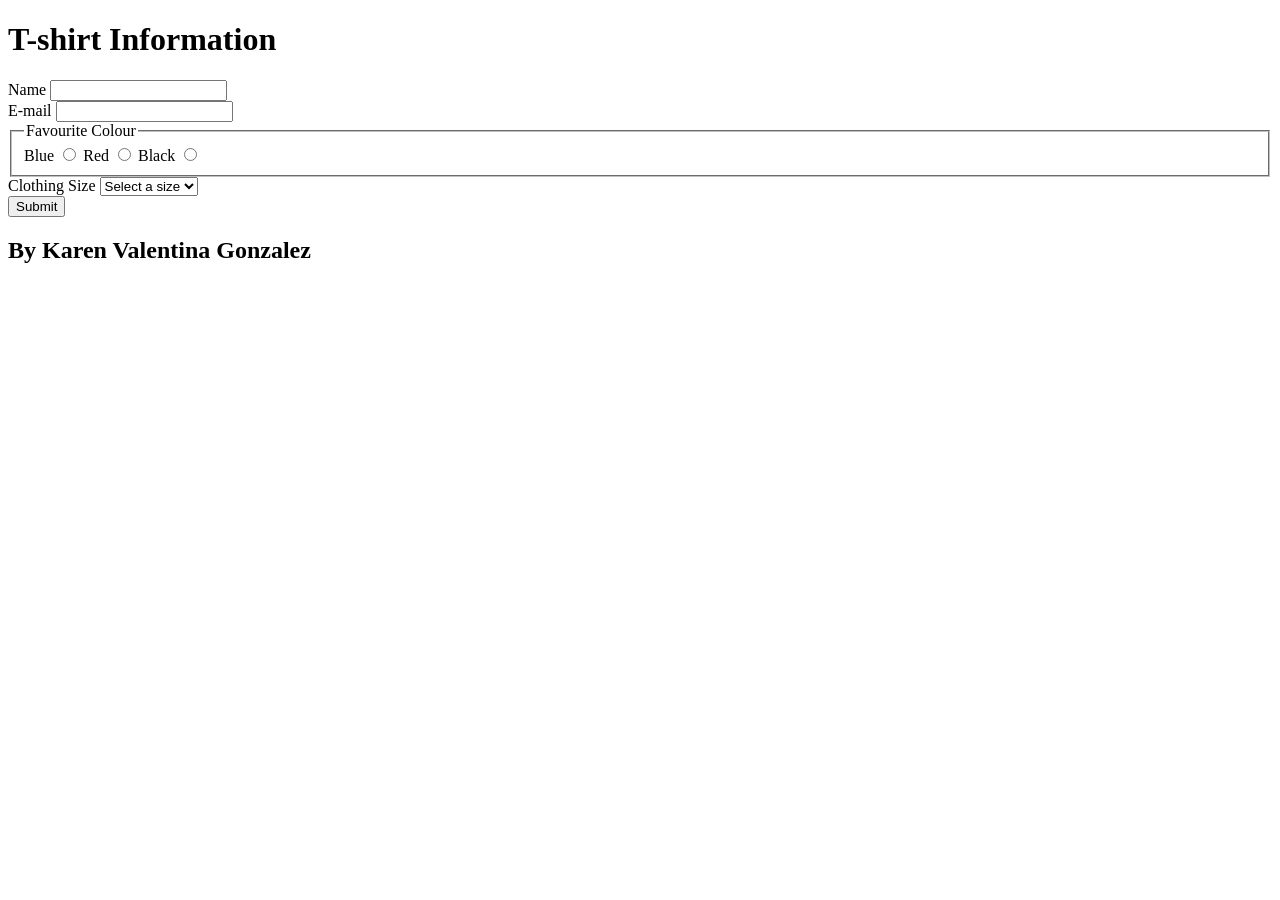
<file: Form-Controls/index.html>
<!DOCTYPE html>
<html lang="en">
  <head>
    <meta charset="utf-8" />
    <meta http-equiv="X-UA-Compatible" content="IE=edge" />
    <title>My form exercise</title>
    <meta name="description" content="" />
    <meta name="viewport" content="width=device-width, initial-scale=1" />
  </head>
  <body>
    <header>
      <h1>T-shirt Information</h1>
    </header>
    <main>
      <form>
        <div>
          <label for="name">Name</label>
          <input type="text" id="name" name="name" minlength="2" required/>
        </div>

        <div>
          <label for="e-mail">E-mail</label>
          <input type="email" id="e-mail" name="e-mail" required>
        </div>

        <fieldset>
          <legend>Favourite Colour</legend>
      
          <label for="blue">Blue</label>
          <input type="radio" id="blue" name="favourite-colour" value="blue" required>

          <label for="red">Red</label> 
          <input type="radio" id="red" name="favourite-colour" value="red">

          <label for="black">Black</label>
          <input type="radio" id="black" name="favourite-colour" value="black">
        </fieldset>

        <div>
          <label for="size">Clothing Size</label>

         <select id="size" name="size" required>
          <option value="">Select a size</option>
          <option value="XS">XS</option>
          <option value="S">S</option>
          <option value="M">M</option>
          <option value="L">L</option>
          <option value="XL">XL</option>
          <option value="XXL">XXL</option>
         </select>
        </div>

        <button type="submit">Submit</button>

      </form>
    </main>
    <footer>
      <h2>By Karen Valentina Gonzalez</h2>
    </footer>
  </body>
</html>
</file>
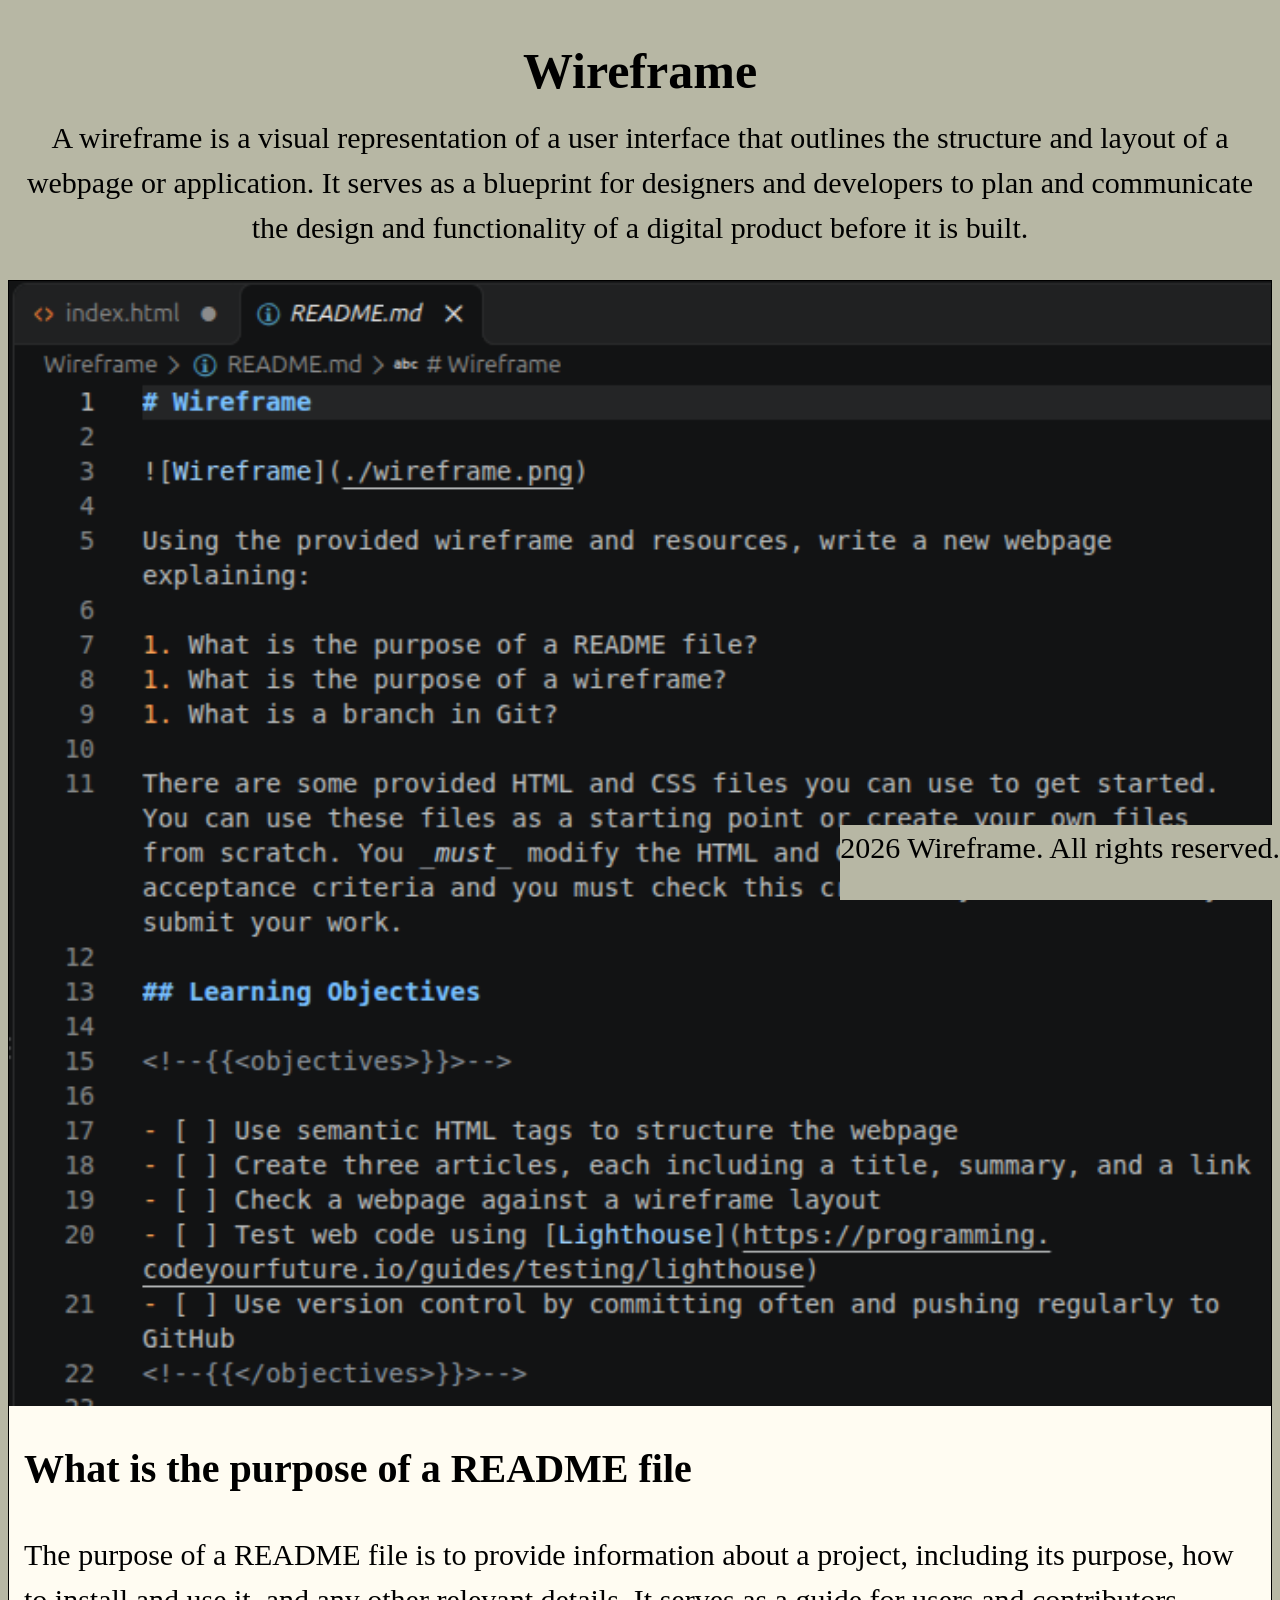
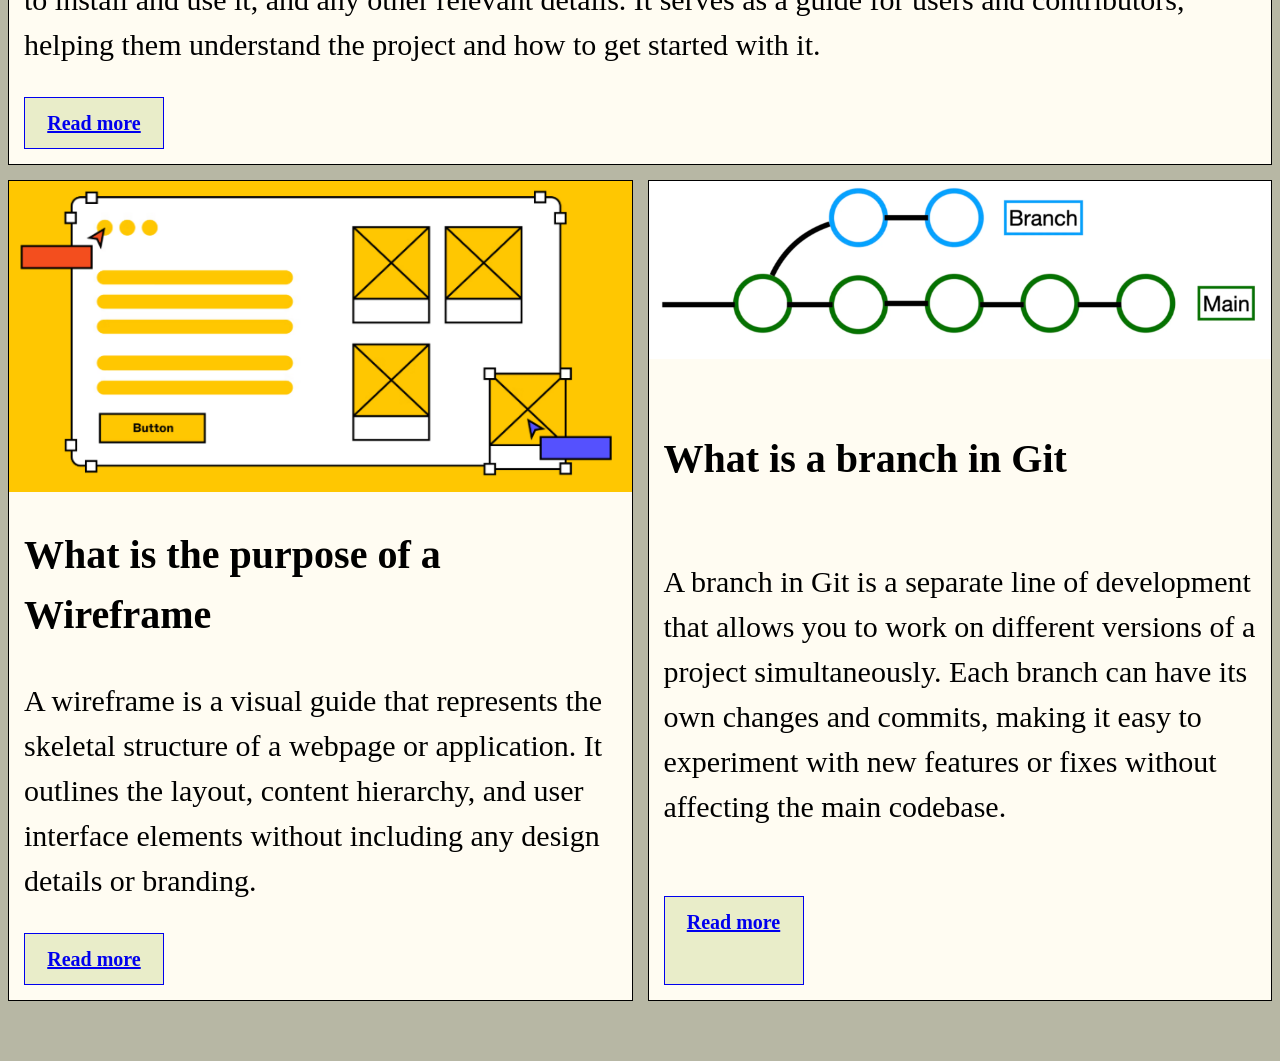
<file: Wireframe/index.html>
<!DOCTYPE html>
<html lang="en">
  <head>
    <meta charset="UTF-8" />
    <meta name="viewport" content="width=device-width, initial-scale=1.0" />
    <title>Wireframe</title>
    <link rel="stylesheet" href="style.css" />
  </head>
  <body>
    <header>
      <h1>Wireframe</h1>
      <p>
        A wireframe is a visual representation of a user interface that outlines the structure and layout of a webpage or application. It serves as a blueprint for designers and developers to plan and communicate the design and functionality of a digital product before it is built.
      </p>
    </header>
    <main>
      <article>
        <img src="README.png" alt="Diagram of a Git branch splitting off from the main line" />
        <h2>What is the purpose of a README file</h2>
        <p>
          The purpose of a README file is to provide information about a project, including its purpose, how to install and use it, and any other relevant details. It serves as a guide for users and contributors, helping them understand the project and how to get started with it.
        </p>
        <a href="https://docs.github.com/en/repositories/managing-your-repositorys-settings-and-features/customizing-your-repository/about-readmes">Read more</a>
      </article>

      <article>
        <img src="wireframe1.png" alt="Diagram of an example of a Wireframe" />
        <h2>What is the purpose of a Wireframe</h2>
        <p>
          A wireframe is a visual guide that represents the skeletal structure of a webpage or application. It outlines the layout, content hierarchy, and user interface elements without including any design details or branding.
        </p>
        <a href="https://www.productplan.com/glossary/wireframe">Read more</a>
      </article>

      <article>
        <img src="branch.png" alt="Diagram of a main branch and a feature branch" />
        <h2>What is a branch in Git</h2>
        <p>
          A branch in Git is a separate line of development that allows you to work on different versions of a project simultaneously. Each branch can have its own changes and commits, making it easy to experiment with new features or fixes without affecting the main codebase.
        </p>
        <a href="https://git-scm.com/book/en/v2/Git-Branching-Branches-in-a-Nutshell">Read more</a>
      </article>

    </main>
    <footer>
      <p>
        2026 Wireframe. All rights reserved.
      </p>
    </footer>
  </body>
</html>
</file>
<file: Wireframe/style.css>
/* Here are some starter styles
You can edit these or replace them entirely 
It's showing you a common way to organise CSS 
And includes solutions to common problems 
As well as useful links to learn more */

/* ====== Design Palette ======
 This is our "design palette".
 It sets out the colours, fonts, styles etc to be used in this design 
 At work, a designer will give these to you based on the corporate brand, but while you are learning
 You can design it yourself if you like
 Inspect the starter design with Devtools
 Click on the colour swatches to see what is happening
 I've put some useful CSS you won't have learned yet
 For you to explore and play with if you are interested
 https://web.dev/articles/min-max-clamp
 https://scrimba.com/learn-css-variables-c026
====== Design Palette ====== */
:root {
  --paper: #b7b7a4;
  --ink: color-mix(in oklab, var(--color) 5%, black);
  --font: 100%/1.5 georgia, serif;
  --space: clamp(6px, 6px + 2vw, 15px);
  --line: 1px solid;
  --container: 1280px;
}
/* ====== Base Elements ======
 General rules for basic HTML elements in any context */
body {
  background: var(--paper);
  color: var(--ink);
  font: var(--font);
}
a {
  padding: 10px;
  border: var(--line);
  text-align: center;
  display: inline-block;
  font-size: 20px;
  font-weight: bold;
  width: 140px;
  background-color: #e9edc9;
  box-sizing: border-box;
  
}

a:hover {
  background-color: #d4e09b;
}

img,
svg {
  width: 100%;
  object-fit: cover;
}
/* ====== Site Layout ====== 
Setting the overall rules for page regions
https://www.w3.org/WAI/tutorials/page-structure/regions/
*/
main {
  max-width: var(--container);
  margin: 0 auto calc(var(--space) * 4) auto;
}
footer {
  position: fixed;
  bottom: 0;
  left 0;
  right: 0;
  text-align: center;
  background: var(--paper);
}
/* ====== Articles Grid Layout ====
Setting the rules for how articles are placed in the main element.
Inspect this in Devtools and click the "grid" button in the Elements view
Play with the options that come up.
https://developer.chrome.com/docs/devtools/css/grid
https://gridbyexample.com/learn/
*/
main {
  display: grid;
  grid-template-columns: 1fr 1fr;
  gap: var(--space);
  > *:first-child {
    grid-column: span 2;
  }
}
/* ====== Article Layout ====== 
Setting the rules for how elements are placed in the article. 
Now laying out just the INSIDE of the repeated card/article design.
Keeping things orderly and separate is the key to good, simple CSS.
*/
article {
  background-color: #fffcf2;
  border: var(--line);
  padding-bottom: var(--space);
  text-align: left;
  display: grid;
  grid-template-columns: var(--space) 1fr var(--space);
  > * {
    grid-column: 2/3;
  }
  > img {
    grid-column: span 3;
  }

}
header {
  text-align: center;
}

h1 {
  font-size: 50px;
}

h2 {
  font-size: 40px;
}

header h1 {
  margin-bottom: 6px;
}

header p {
  margin-top: 0;
}

p {
  margin-top:0;
  font-size: 30px;
}
</file>
